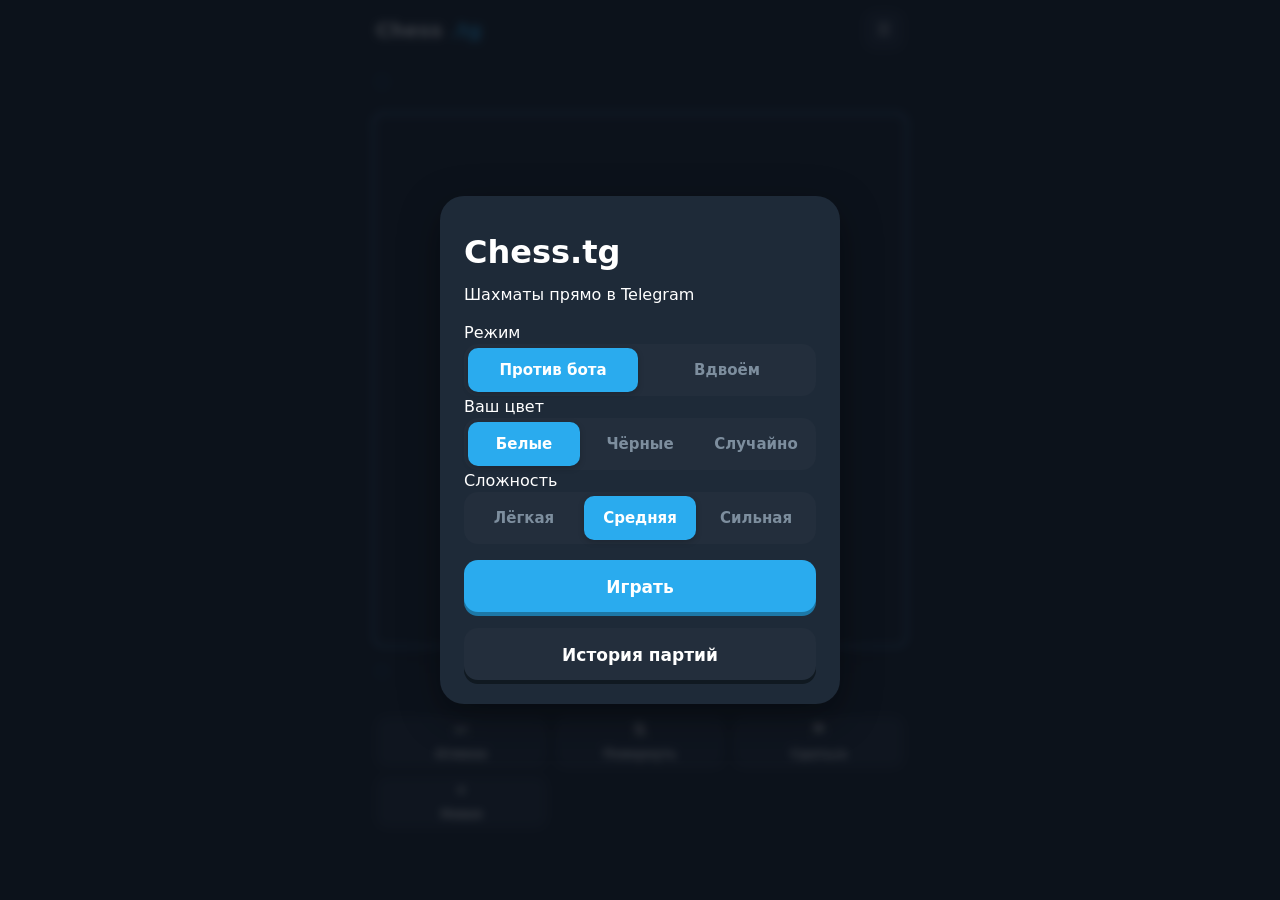
<file: index-1.html>
<!DOCTYPE html>
<html lang="ru">
<head>
<meta charset="utf-8">
<meta name="viewport" content="width=device-width, initial-scale=1, viewport-fit=cover">
<title>Chess.tg</title>
<link rel="stylesheet" href="style.css">
<script src="https://telegram.org/js/telegram-web-app.js"></script>
<style>
#histList{margin:12px 0;max-height:50vh;overflow:auto;font-size:15px}
.hi{display:flex;align-items:center;justify-content:space-between;gap:10px;padding:10px 12px;margin-bottom:8px;border-radius:12px;background:rgba(127,127,127,.12)}
.hi-info{display:flex;flex-direction:column;gap:2px;min-width:0}
.hi-info span{font-size:12px;opacity:.7}
.hi-info b.win{color:#2e9e4f}
.hi-info b.loss{color:#d64545}
.hi-info b.draw{opacity:.8}
.hi button{flex:none;padding:8px 12px;border:0;border-radius:10px;background:#2aabee;color:#fff;font:inherit;font-size:13px}
.hidden{display:none!important}
.rv{display:flex;gap:8px;padding:8px 12px}
.rv button{flex:1;padding:12px 0;border:0;border-radius:12px;background:rgba(127,127,127,.15);color:inherit;font:inherit;font-size:18px}
.rv button:disabled{opacity:.35}
.rv button.ex{flex:1.6;background:#2aabee;color:#fff;font-size:14px}
</style>
</head>
<body>

<div id="app">
  <header>
    <div class="brand">Chess<span>.tg</span></div>
    <button class="iconbtn" id="btnMenu" aria-label="Меню">☰</button>
  </header>
  <div class="pbar" id="topBar"><div class="who"><span class="chip"></span><span class="nm"></span></div><div class="caps"></div></div>
  <div id="status"></div>
  <div id="boardWrap"><div id="board"></div></div>
  <div class="pbar" id="botBar"><div class="who"><span class="chip"></span><span class="nm"></span></div><div class="caps"></div></div>
  <div id="moves"></div>
  <div class="tools">
    <button id="btnUndo"><i>↩</i>Отмена</button>
    <button id="btnFlip"><i>⇅</i>Повернуть</button>
    <button id="btnResign"><i>⚑</i><span>Сдаться</span></button>
    <button id="btnNew"><i>＋</i>Новая</button>
  </div>
  <div class="rv hidden" id="rvBar">
    <button id="rvFirst" aria-label="В начало">⏮</button>
    <button id="rvPrev" aria-label="Назад">◀</button>
    <button id="rvNext" aria-label="Вперёд">▶</button>
    <button id="rvLast" aria-label="В конец">⏭</button>
    <button class="ex" id="rvExit">Выйти</button>
  </div>
</div>

<!-- Меню -->
<div class="overlay" id="menu">
  <div class="sheet">
    <h1>Chess<span>.tg</span></h1>
    <p class="sub">Шахматы прямо в Telegram</p>
    <div class="lab">Режим</div>
    <div class="seg" data-k="mode">
      <button data-v="bot" class="on">Против бота</button>
      <button data-v="two">Вдвоём</button>
    </div>
    <div id="botOpts">
      <div class="lab">Ваш цвет</div>
      <div class="seg" data-k="side">
        <button data-v="w" class="on">Белые</button>
        <button data-v="b">Чёрные</button>
        <button data-v="r">Случайно</button>
      </div>
      <div class="lab">Сложность</div>
      <div class="seg" data-k="level">
        <button data-v="1">Лёгкая</button>
        <button data-v="2" class="on">Средняя</button>
        <button data-v="3">Сильная</button>
      </div>
    </div>
    <button class="cta" id="btnPlay">Играть</button>
    <button class="cta alt hidden" id="btnContinue">Продолжить партию</button>
    <button class="cta alt" id="btnHistory">История партий</button>
  </div>
</div>

<!-- История -->
<div class="overlay hidden" id="hist">
  <div class="sheet">
    <h2>История партий</h2>
    <div id="histList"></div>
    <button class="cta alt" id="btnHistClose">Закрыть</button>
  </div>
</div>

<!-- Превращение пешки -->
<div class="overlay hidden" id="promo">
  <div class="sheet"><h2>Превратить пешку</h2><div class="promo" id="promoBtns"></div></div>
</div>

<!-- Конец игры -->
<div class="overlay hidden" id="end">
  <div class="sheet">
    <h2 id="endTitle"></h2>
    <p class="sub" id="endText" style="margin:0"></p>
    <button class="cta" id="btnAgain">Новая партия</button>
    <button class="cta alt" id="btnView">Посмотреть доску</button>
  </div>
</div>

<script src="engine.js"></script>
<script src="bot.js"></script>
<script src="app.js"></script>
</body>
</html>
</file>
<file: style.css>
:root{
  --bg:var(--tg-theme-bg-color,#17212B);
  --bg-secondary:var(--tg-theme-secondary-bg-color,#232E3C);
  --bg-section:var(--tg-theme-section-bg-color,#1E2A38);
  --text:var(--tg-theme-text-color,#FFFFFF);
  --text-hint:var(--tg-theme-hint-color,#7D8E9E);
  --accent:var(--tg-theme-accent-text-color,#2AABEE);
  --button:var(--tg-theme-button-color,#2AABEE);
  --button-text:var(--tg-theme-button-text-color,#FFFFFF);
  --button-edge:color-mix(in srgb,var(--button) 70%,#000);
  --separator:var(--tg-theme-section-separator-color,#101921);
  --destructive:var(--tg-theme-destructive-text-color,#FF5D5D);
  --brand-gradient:linear-gradient(135deg,#2AABEE,#229ED9);
  --board-light:#A9CDEA;--board-dark:#3E6E9A;
  --board-last:rgba(42,171,238,.40);
  --board-select:rgba(255,255,255,.35);
  --board-move-dot:rgba(15,26,38,.35);
  --board-check:#FF6B6B;
  --piece-white:#F5FAFF;--piece-white-line:#1B3A57;
  --piece-black:#1E3A5F;--piece-black-line:#7CC4F0;
  --st-live:#35C759;
  --font:-apple-system,"SF Pro Text","Roboto","Open Sans",system-ui,sans-serif;
  --font-mono:ui-monospace,"SF Mono","Roboto Mono",monospace;
}
:root[data-scheme="light"],:root[data-theme="light"]{
  --bg:#FFFFFF; --bg-secondary:#F1F1F1; --bg-section:#FFFFFF;
  --text:#000000; --text-hint:#8A8A8E; --separator:#E3E3E3;
  --board-light:#DCEBF7; --board-dark:#5B8DB8;
  --piece-white:#FFFFFF; --piece-white-line:#1B3A57;
  --piece-black:#23476F; --piece-black-line:#0F2A44;
}

*{box-sizing:border-box;-webkit-tap-highlight-color:transparent}
html,body{margin:0;background:var(--bg);color:var(--text);font:400 16px/22px var(--font);height:100%;overflow:hidden}
button{font:inherit;color:inherit;cursor:pointer;border:0;background:none}
.hidden{display:none!important}

/* Навигация */
#app{max-width:560px;margin:0 auto;height:100dvh;display:flex;flex-direction:column;padding-bottom:60px;overflow:hidden}
header{display:flex;align-items:center;justify-content:space-between;padding:16px;min-height:60px;background:var(--bg);z-index:10}
.brand{font-size:20px;font-weight:700;display:flex;align-items:center;gap:8px}
.brand span{color:var(--accent)}
.logo{width:32px;height:32px;border-radius:9px}
.header-right{display:flex;align-items:center;gap:12px}
.coin-btn{display:flex;align-items:center;gap:6px;background:var(--bg-secondary);padding:6px 12px;border-radius:12px;font-weight:700;font-size:15px}
.coin-icon{font-size:16px}
.iconbtn{width:40px;height:40px;border-radius:12px;background:var(--bg-secondary);display:flex;align-items:center;justify-content:center}
.prof-mini{width:100%;height:100%;border-radius:12px;background:var(--brand-gradient);color:#fff;display:flex;align-items:center;justify-content:center;font-weight:700;overflow:hidden}
.prof-mini img{width:100%;height:100%;object-fit:cover}

.tab-page{flex:1;overflow-y:auto;padding:0 16px 16px;display:flex;flex-direction:column}
.bottom-nav{position:fixed;bottom:0;left:0;right:0;max-width:560px;margin:0 auto;height:calc(60px + env(safe-area-inset-bottom));background:var(--bg-section);border-top:1px solid var(--separator);display:flex;justify-content:space-around;align-items:center;z-index:40;padding-bottom:env(safe-area-inset-bottom)}
.nav-btn{display:flex;flex-direction:column;align-items:center;gap:2px;color:var(--text-hint);font-size:10px;font-weight:600;width:64px}
.nav-btn i{font-size:20px;font-style:normal;filter:grayscale(1);opacity:0.6}
.nav-btn.active{color:var(--accent)}
.nav-btn.active i{filter:none;opacity:1}

/* Главная */
.hero-card{background:var(--brand-gradient);border-radius:20px;padding:24px;text-align:center;margin-bottom:20px;box-shadow:0 8px 24px rgba(42,171,238,.2)}
.hero-card h2{margin:0 0 8px;font-size:24px;color:#fff}
.hero-card p{margin:0 0 16px;color:rgba(255,255,255,.9);font-size:14px}
.hero-card .cta{background:#fff;color:var(--accent);box-shadow:0 4px 0 rgba(0,0,0,.15);height:48px;line-height:48px}
.section-title{font-size:16px;font-weight:700;margin:16px 0 12px;color:var(--text)}
.stats-grid{display:grid;grid-template-columns:1fr 1fr;gap:12px}
.stat-card{background:var(--bg-secondary);border-radius:16px;padding:16px;display:flex;flex-direction:column;align-items:center}
.stat-icon{font-size:28px;margin-bottom:8px}
.stat-card b{font-size:20px;margin-bottom:4px}
.stat-card span{font-size:12px;color:var(--text-hint);text-transform:uppercase;font-weight:600}

/* Опции */
.play-options{display:flex;flex-direction:column;gap:12px;margin-bottom:24px}
.option-row{background:var(--bg-secondary);border-radius:16px;padding:16px;display:flex;align-items:center;cursor:pointer}
.option-row:active{background:var(--separator)}
.opt-icon{font-size:20px;width:32px}
.opt-text{flex:1;font-weight:600}
.opt-arrow{color:var(--text-hint);font-size:12px}
.seg{display:flex;gap:4px;padding:4px;border-radius:14px;background:var(--bg-secondary)}
.seg button{flex:1;height:44px;border-radius:10px;font-size:15px;font-weight:600;color:var(--text-hint)}
.seg button.on{background:var(--accent);color:#fff;box-shadow:0 2px 6px rgba(0,0,0,.2)}

/* Профиль и Магазин */
.prof-header-main{display:flex;flex-direction:column;align-items:center;text-align:center;margin-top:16px}
.prof-avatar-large{width:96px;height:96px;border-radius:50%;background:var(--bg-secondary);display:flex;align-items:center;justify-content:center;font-size:40px;margin-bottom:16px;overflow:hidden;box-shadow:0 4px 12px rgba(0,0,0,.2)}
.prof-avatar-large img{width:100%;height:100%;object-fit:cover}
.prof-name-large{font-size:24px;font-weight:700;margin-bottom:4px}
.prof-rank-large{font-size:14px;color:var(--accent);font-weight:600;text-transform:uppercase;letter-spacing:1px;margin-bottom:24px}
.prof-stats-grid{display:grid;grid-template-columns:repeat(4,1fr);gap:8px;width:100%;margin-bottom:24px}
.ps-box{background:var(--bg-secondary);border-radius:12px;padding:12px 4px;display:flex;flex-direction:column;align-items:center}
.ps-box b{font-size:18px;margin-bottom:2px}
.ps-box span{font-size:10px;color:var(--text-hint);text-transform:uppercase}
.ps-box.win b{color:var(--st-live)}
.ps-box.loss b{color:var(--destructive)}

.pack-card{display:flex;align-items:center;justify-content:space-between;background:var(--bg-secondary);padding:16px;border-radius:16px;margin-bottom:12px;border:2px solid transparent}
.pack-card:active{border-color:var(--accent)}
.pack-info b{font-size:18px;display:block}
.pack-info span{font-size:14px;color:var(--text-hint)}
.pack-price{background:var(--accent);color:#fff;padding:8px 16px;border-radius:12px;font-weight:700;display:flex;align-items:center;gap:4px}

/* Игра (доска) */
#gameView{position:fixed;inset:0;background:var(--bg);z-index:100;display:flex;flex-direction:column;padding-bottom:env(safe-area-inset-bottom);max-width:560px;margin:0 auto}
#gameView header{padding:0 12px}
#boardWrap{width:100%;padding:0 12px}
#board{display:grid;grid-template-columns:repeat(8,1fr);grid-template-rows:repeat(8,1fr);width:100%;aspect-ratio:1;border-radius:12px;overflow:hidden;border:2px solid var(--board-dark);box-shadow:0 6px 18px rgba(0,0,0,.25)}
.sq{position:relative;display:flex;align-items:center;justify-content:center;min-width:0}
.sq.l{background:var(--board-light)}.sq.d{background:var(--board-dark)}
.sq::before{content:"";position:absolute;inset:0;pointer-events:none}
.sq.last::before{background:var(--board-last)}
.sq.sel::before{background:var(--board-select)}
.sq.chk::before{background:radial-gradient(circle,var(--board-check) 0,rgba(255,107,107,.0) 70%)}
.sq.mv::after{content:"";position:absolute;width:28%;height:28%;border-radius:50%;background:var(--board-move-dot);z-index:2}
.sq.cap::after{content:"";position:absolute;inset:6%;border-radius:50%;border:4px solid var(--board-move-dot);z-index:2}
.co{position:absolute;font:500 10px/12px var(--font);opacity:.75;pointer-events:none}
.sq.l .co{color:var(--board-dark)}.sq.d .co{color:var(--board-light)}
.co.r{top:2px;left:3px}.co.f{bottom:1px;right:3px}
i.pc{position:relative;z-index:1;font-style:normal;font-size:10cqw;line-height:1;paint-order:stroke fill}
i.pc.w{color:var(--piece-white);-webkit-text-stroke:2.5px var(--piece-white-line)}
i.pc.b{color:var(--piece-black);-webkit-text-stroke:2.5px var(--piece-black-line)}
#moves{white-space:nowrap;overflow-x:auto;font:500 12px/16px var(--font);color:var(--text-hint);padding:8px 16px;margin-top:auto}
#moves b{color:var(--accent)}
.tools{display:grid;grid-template-columns:repeat(3,1fr);gap:8px;margin:8px 16px 16px}
.tools button{display:flex;flex-direction:column;align-items:center;height:52px;border-radius:12px;background:var(--bg-secondary);font-size:12px;font-weight:600;justify-content:center;gap:2px}
.tools button i{font-style:normal;font-size:16px}
.who .time{margin-left:6px;padding:1px 8px;border-radius:6px;background:var(--bg-secondary);font:600 13px/20px var(--font-mono);color:var(--text-hint)}
.who .time.active{color:var(--text);background:var(--accent)}
.who .time.low{color:var(--destructive)}
.pbar{display:flex;align-items:center;justify-content:space-between;min-height:36px;padding:0 16px;margin:4px 0}
.who{display:flex;align-items:center;gap:8px;font-size:14px;font-weight:600}
.chip{width:12px;height:12px;border-radius:50%;border:2px solid var(--piece-white-line)}
.chip.w{background:var(--piece-white)}.chip.b{background:var(--piece-black);border-color:var(--piece-black-line)}
.caps{display:flex;align-items:center;font-size:12px;color:var(--text-hint)}
.caps i{font-style:normal;font-size:14px;margin-right:-4px}
#status{text-align:center;font-size:14px;font-weight:600;color:var(--text-hint);margin:4px 0}

/* Оверлеи */
.overlay{position:fixed;inset:0;z-index:1000;display:flex;align-items:center;justify-content:center;padding:16px;background:rgba(10,16,24,.8);backdrop-filter:blur(4px)}
.sheet{width:100%;max-width:400px;background:var(--bg-section);border-radius:24px;padding:24px;box-shadow:0 12px 40px rgba(0,0,0,.4)}
.sheet h2{margin:0 0 12px;font-size:20px}
.cta{display:block;width:100%;height:52px;margin-top:16px;border-radius:14px;background:var(--button);color:var(--button-text);font-size:17px;font-weight:600;box-shadow:0 4px 0 var(--button-edge);text-align:center;line-height:52px}
.cta:active{transform:translateY(3px);box-shadow:0 1px 0 var(--button-edge)}
.cta.alt{background:var(--bg-secondary);color:var(--text);box-shadow:0 4px 0 var(--separator)}
.opt-list button{display:block;width:100%;padding:16px;text-align:left;font-size:16px;border-bottom:1px solid var(--separator)}
.opt-list button:active{background:var(--bg-secondary)}
.promo{display:grid;grid-template-columns:repeat(4,1fr);gap:8px;margin-top:12px}
.promo button{height:64px;border-radius:12px;background:var(--bg-secondary);font-size:36px;display:flex;align-items:center;justify-content:center}
.linkbox{margin:12px 0;padding:10px;border-radius:12px;background:var(--bg-secondary);color:var(--text-hint);font:500 12px/16px var(--font-mono);word-break:break-all}
</file>
